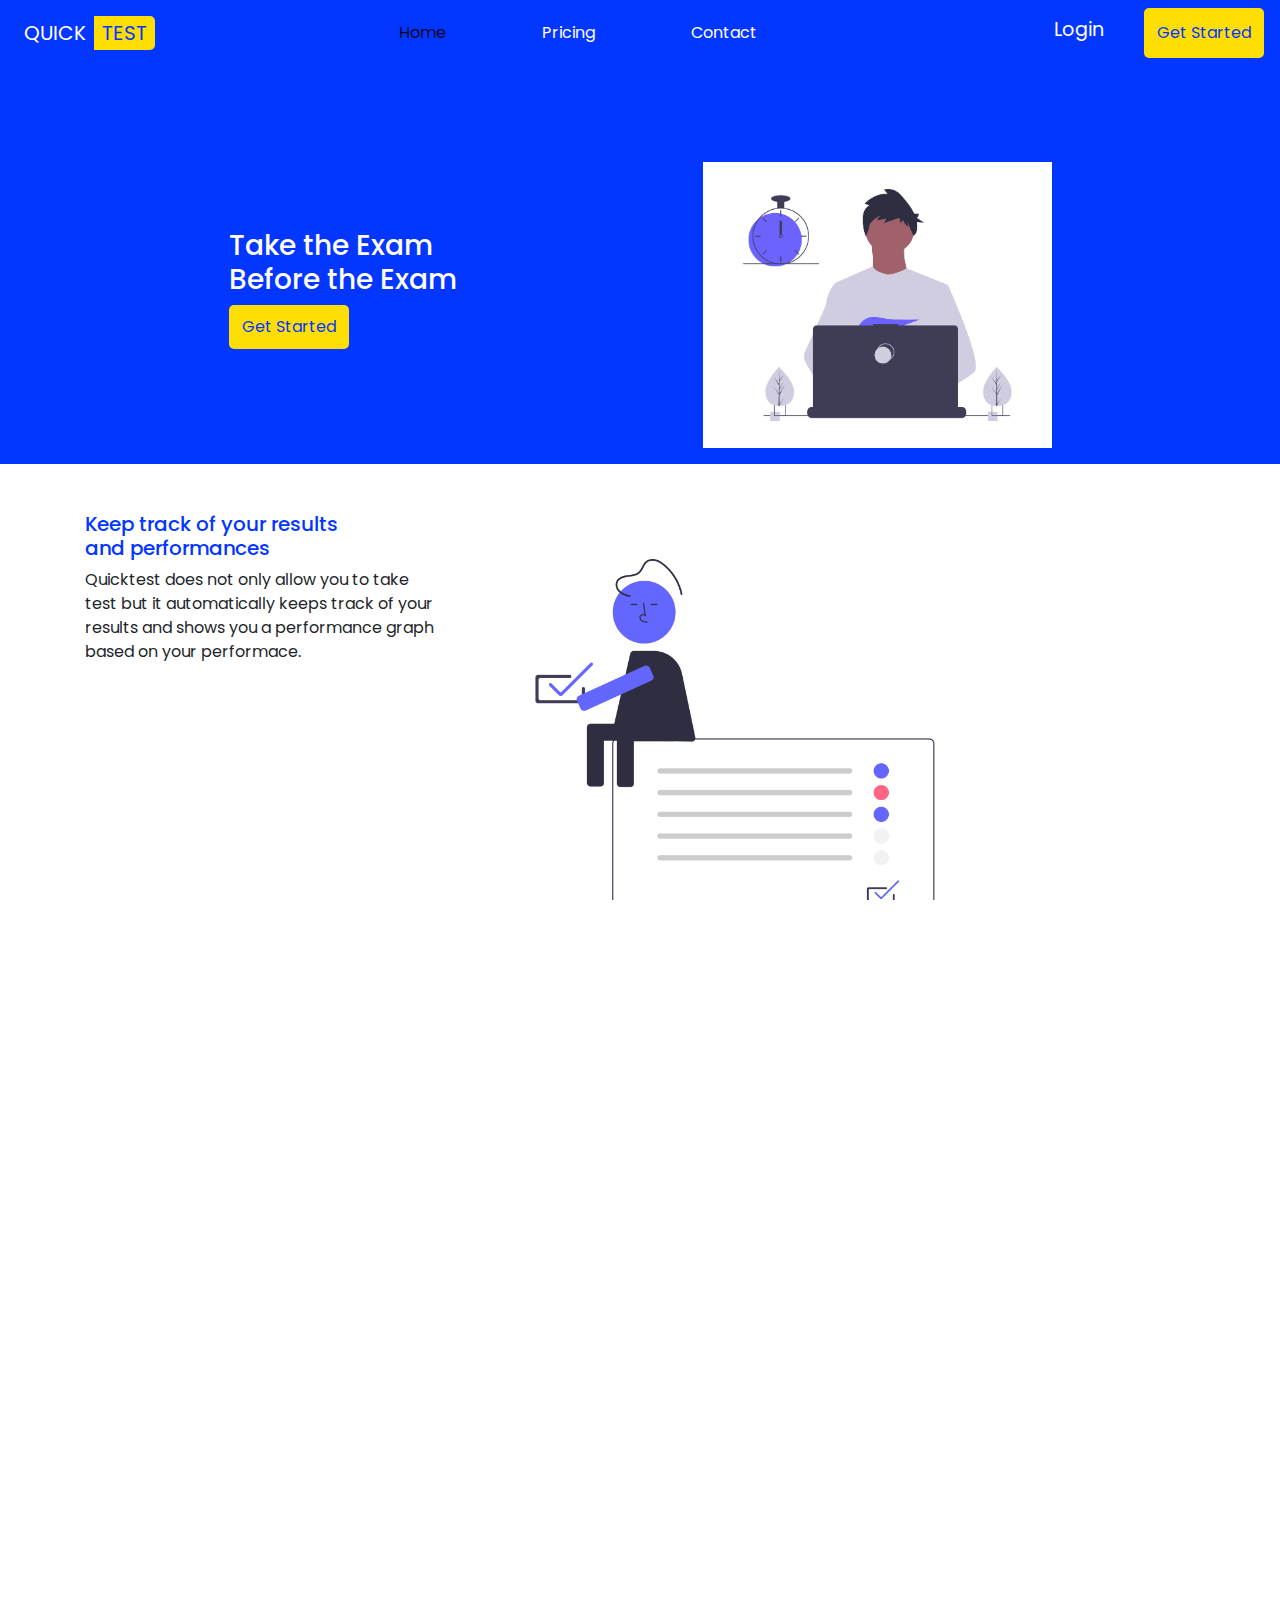
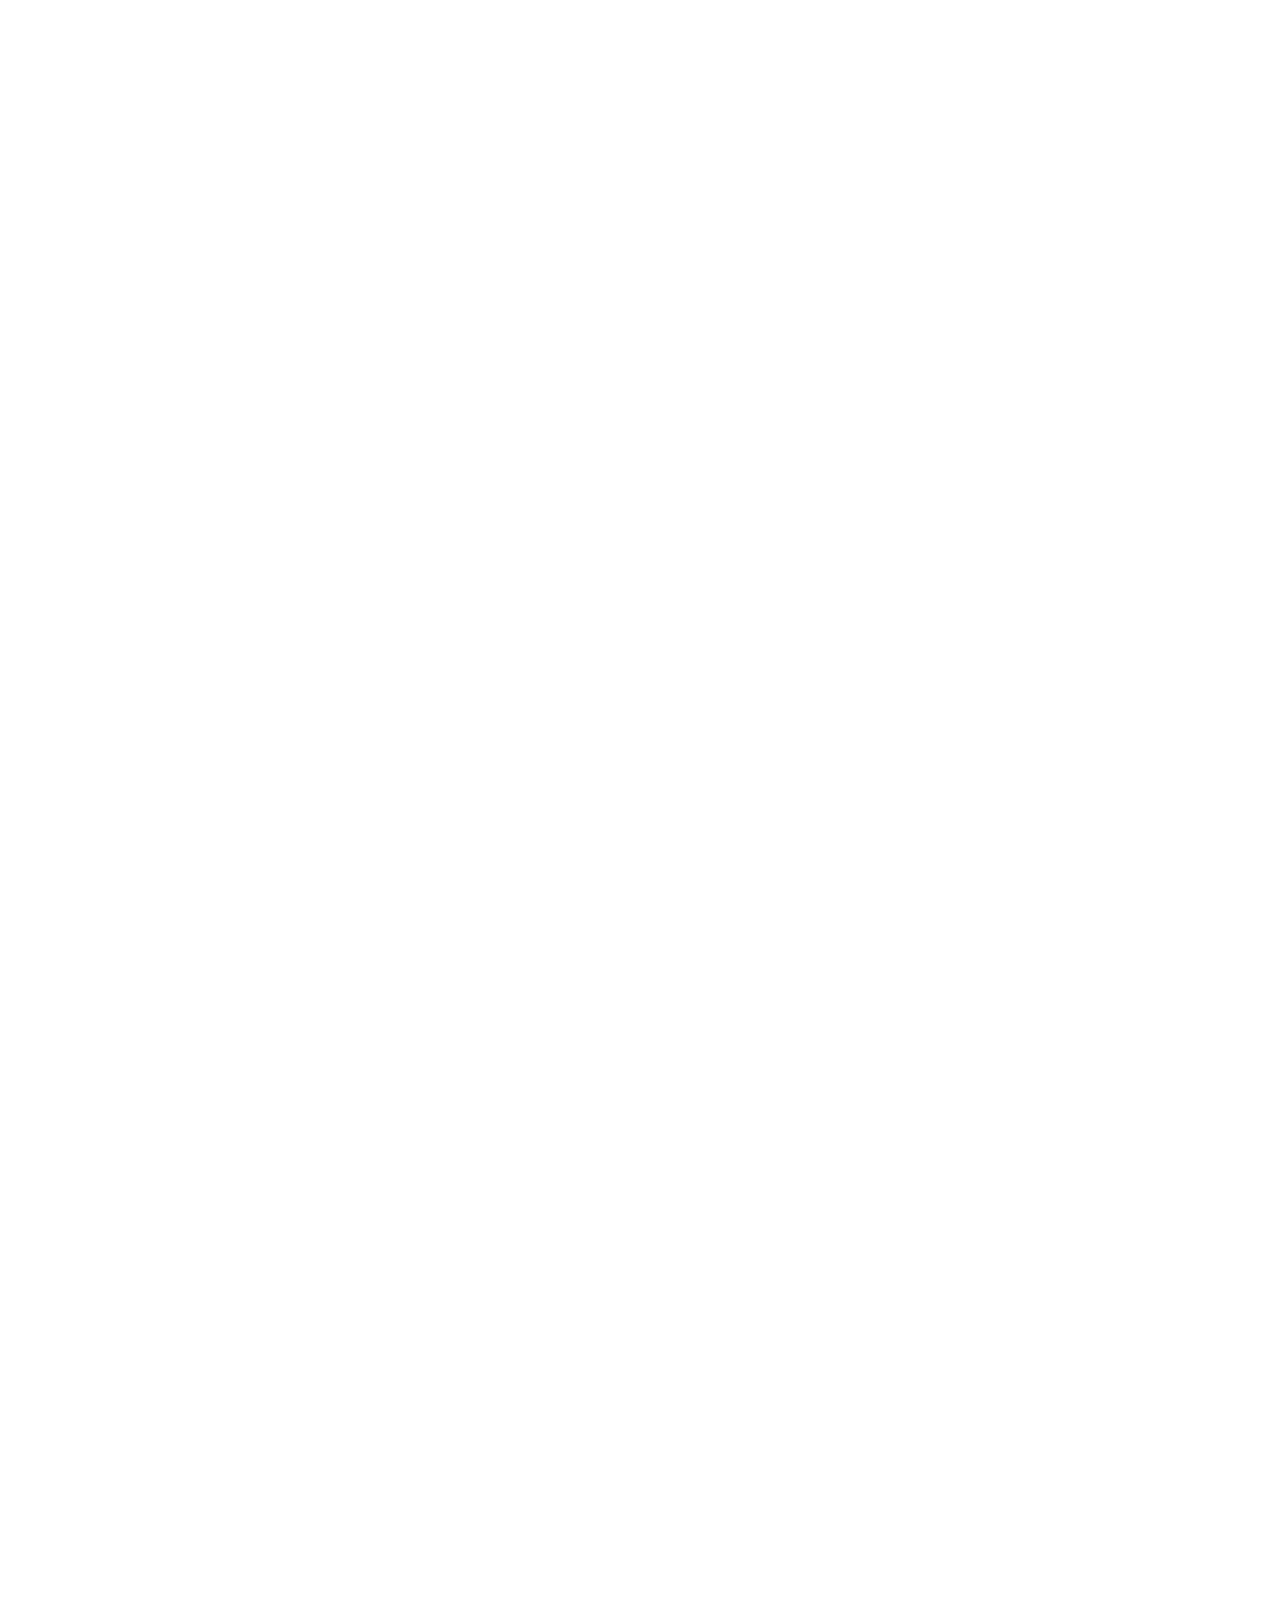
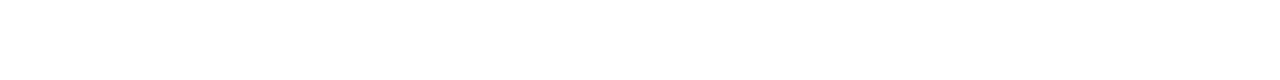
<file: index.html>
<!DOCTYPE html>
<html lang="en">

<head>
  <meta charset="UTF-8">
  <meta name="viewport" content="width=device-width, initial-scale=1.0">
  <meta http-equiv="X-UA-Compatible" content="ie=edge">
  <title>Quicktest</title>
  <link rel="stylesheet" href="../bootstrap/css/bootstrap.min.css">
  <link rel="stylesheet" href="../styles/style.css">
</head>

<body>
<div class="section-1">


  <nav class="navbar navbar-expand-lg navbar-light">
    <a class="navbar-brand" href="index.html"><span class="quick">QUICK</span><span class="test">TEST</span>
    </a>
    <button class="navbar-toggler" type="button" data-toggle="collapse" data-target="#navbarSupportedContent"
      aria-controls="navbarSupportedContent" aria-expanded="false" aria-label="Toggle navigation">
      <span class="navbar-toggler-icon"></span>
    </button>

    <div class="collapse navbar-collapse" id="navbarSupportedContent">
      <ul class="navbar-nav mx-auto">
        <li class="nav-item home-li active">
          <a class="nav-link" href="">Home <span class="sr-only">(current)</span></a>
        </li>
        <li class="nav-item pricing-li">
          <a class="nav-link" href="">Pricing <span class="sr-only"></span></a>
        </li>
        <li class="nav-item contact-li">
          <a class="nav-link" href="">Contact <span class="sr-only"></span></a>
        </li>
      </ul>

        <ul class="navbar-nav ml-auto">
            <li class="nav-item login">
                <a class="nav-link" href="#">Login <span class="sr-only"></span></a>
              </li>
          <li class="nav-item get-started">
          <a class="nav-link" href="#">Get Started <span class="sr-only"></span></a>
        </li>
      </ul>

    </div>
  </nav>



<div class="container nav-first-section">



    <div class="row  d-flex align-items-center justify-content-center">
        <div class="col-md-5 take-exam">
<h3 class="white-text">
    Take the Exam <br>Before the Exam
</h3>
<p class="get-started-exam"><a href="#">Get Started</a></p>
        </div>
        <div class="col-md-4 take-exam-img mb-3">
            <img src="./images/exam.png" class="img-fluid" alt="">
        </div>
    </div>
</div>
</div>


<!-- Other section -->


    <div class="container mb-5">

    
    <div class="row mt-5">
        <div class="col-md-4 mb-2">
<h5 class="blue-text">Keep track of your results <br> and performances</h5>
<!-- <hr style="background-color:yellow;"> -->
<p>Quicktest does not only allow you to take test but it automatically keeps track of your results
    and shows you a performance graph based on your performace.
</p>
        </div>
    
        <div class="col-md-6">
            <img src="./images/track.png" class="img-fluid" alt="">

        </div>
    </div>
</div>




<section>
    <div class="container mb-5">

    
    <div class="row">
        <div class="col-md-6 mb-5">
            <img src="./images/test.png" class="img-fluid" alt="">
        </div>
        <div class="col-md-4">
            
            <h5 class="blue-text">Scheduled Tests</h5>
            <!-- <hr style="background-color:yellow;"> -->
            <p>You can schedule as many tests as you want to take on QuickTest
            </p>
        </div>
    </div>

</div>
</section>


<section>
    <div class="container">

    
    <div class="row">
        <div class="col-md-4 mb-3">
<h5 class="blue-text">Take tests from preferred <br>institution</h5>
<!-- <hr style="background-color:yellow;"> -->
<p>Quicktest gives you the opportunity to take tests of as 
    many institution as you want to.
</p>
        </div>
        <div class="col-md-6">
            <img src="./images/IMG-20200511-WA0001.jpg" class="img-fluid" alt="">
            <!-- You could find illustration that suit this section. I couldn't find one. -->

        </div>
    </div>
</div>
</section>


<section class="lecturers">
    <div class="row justify-content-center  mb-5">
        <h5 class="blue-text">What Lecturers say!</h5>
    </div>

    <div class="container">
        <div class="row">
            <div class="col-md-4">
                <div class="text-center">

              
<img src="./images/IMG-20200511-WA0001.jpg" class="img-fluid testimonial-img" alt="">
</div>

<h5 class="mt-3">Dr AA Ayodele</h5>
<p class="mt-3">Quicktest is a solution to helping university aspirants towards an 80% success</p>
            </div>

            <div class="col-md-4">
                <div class="text-center">

                
                <img src="./images/IMG-20200511-WA0001.jpg" class="img-fluid testimonial-img" alt="">
            </div>
                <h5 class="mt-3">Dr AA Ayodele</h5>
<p class="mt-3">Quicktest is a solution to helping university aspirants towards an 80% success</p>

            </div>

            <div class="col-md-4">
                <div class="text-center">
                    <img src="./images/IMG-20200511-WA0001.jpg" class="img-fluid testimonial-img" alt="">
            </div>
                <h5 class="mt-3">Dr AA Ayodele</h5>
                <p class="mt-3">Quicktest is a solution to helping university aspirants towards an 80% success</p>
            </div>

        </div>
    </div>
</section>



<section>
    <div class="row justify-content-center mb-5">
        <h5 class="blue-text">What students say!</h5>
    </div>

    <div class="container">
        <div class="row">
            <div class="col-md-4">
                <div class="text-center">

                
    <img src="./images/IMG-20200511-WA0001.jpg" class="img-fluid testimonial-img" alt="">
</div>
    <h5 class="mt-3">Dr AA Ayodele</h5>
   <p class="mt-3">Quicktest is a solution to helping university aspirants towards an 80% success</p>
            </div>

            <div class="col-md-4">
                <div class="text-center">
                    <img src="./images/IMG-20200511-WA0001.jpg" class="img-fluid testimonial-img" alt="">
            </div>
                <h5 class="mt-3">Dr AA Ayodele</h5>
      <p class="mt-3">Quicktest is a solution to helping university aspirants towards an 80% success</p>

            </div>

            <div class="col-md-4">
                <div class="text-center">

              
                <img src="./images/IMG-20200511-WA0001.jpg" class="img-fluid testimonial-img" alt="">
            </div>
                <h5 class="mt-3">Dr AA Ayodele</h5>
                <p class="mt-3">Quicktest is a solution to helping university aspirants towards an 80% success</p>
            </div>

        </div>
    </div>
</section>



<section>
<div class="container explore">
    <div class="">
        <p>Explore the basic plan</p>
    </div>
    <div class="row">
        <div class="col-md-6">
<p>You have access to 3 trials with the basic plan</p>
        </div>

        <div class="col-md-6">
            <p class="get-started-footer"><a href="#">Get Started</a></p>
        </div>
    </div>
</div>
</section>


<section>
<div class="container-fluid">
    
</div>
</section>


<footer>
<div class="row">
    <div class="col-md-4 mb-3">
        <span class="quick">QUICK</span><span class="test">TEST</span>
        <p class="mt-5">We are QuickTest are dedicated to the success of students </p>
    </div>

    <div class="col-md-4 mb-3">
<h4>Quick Links</h4>
<p>Home</p>
<p>Pricing</p>
    </div>

    <div class="col-md-4">
        <h4>Contact</h4>
        <p>FUTA South Gate, Akure, Ondo State</p>
        <p>080xxxxxxxxx</p>
    </div>
</div>
</footer>



  <script src="../jquery.min.js"></script>
  <script src="../bootstrap/js/bootstrap.min.js"></script>
 
</body>

</html>
</file>
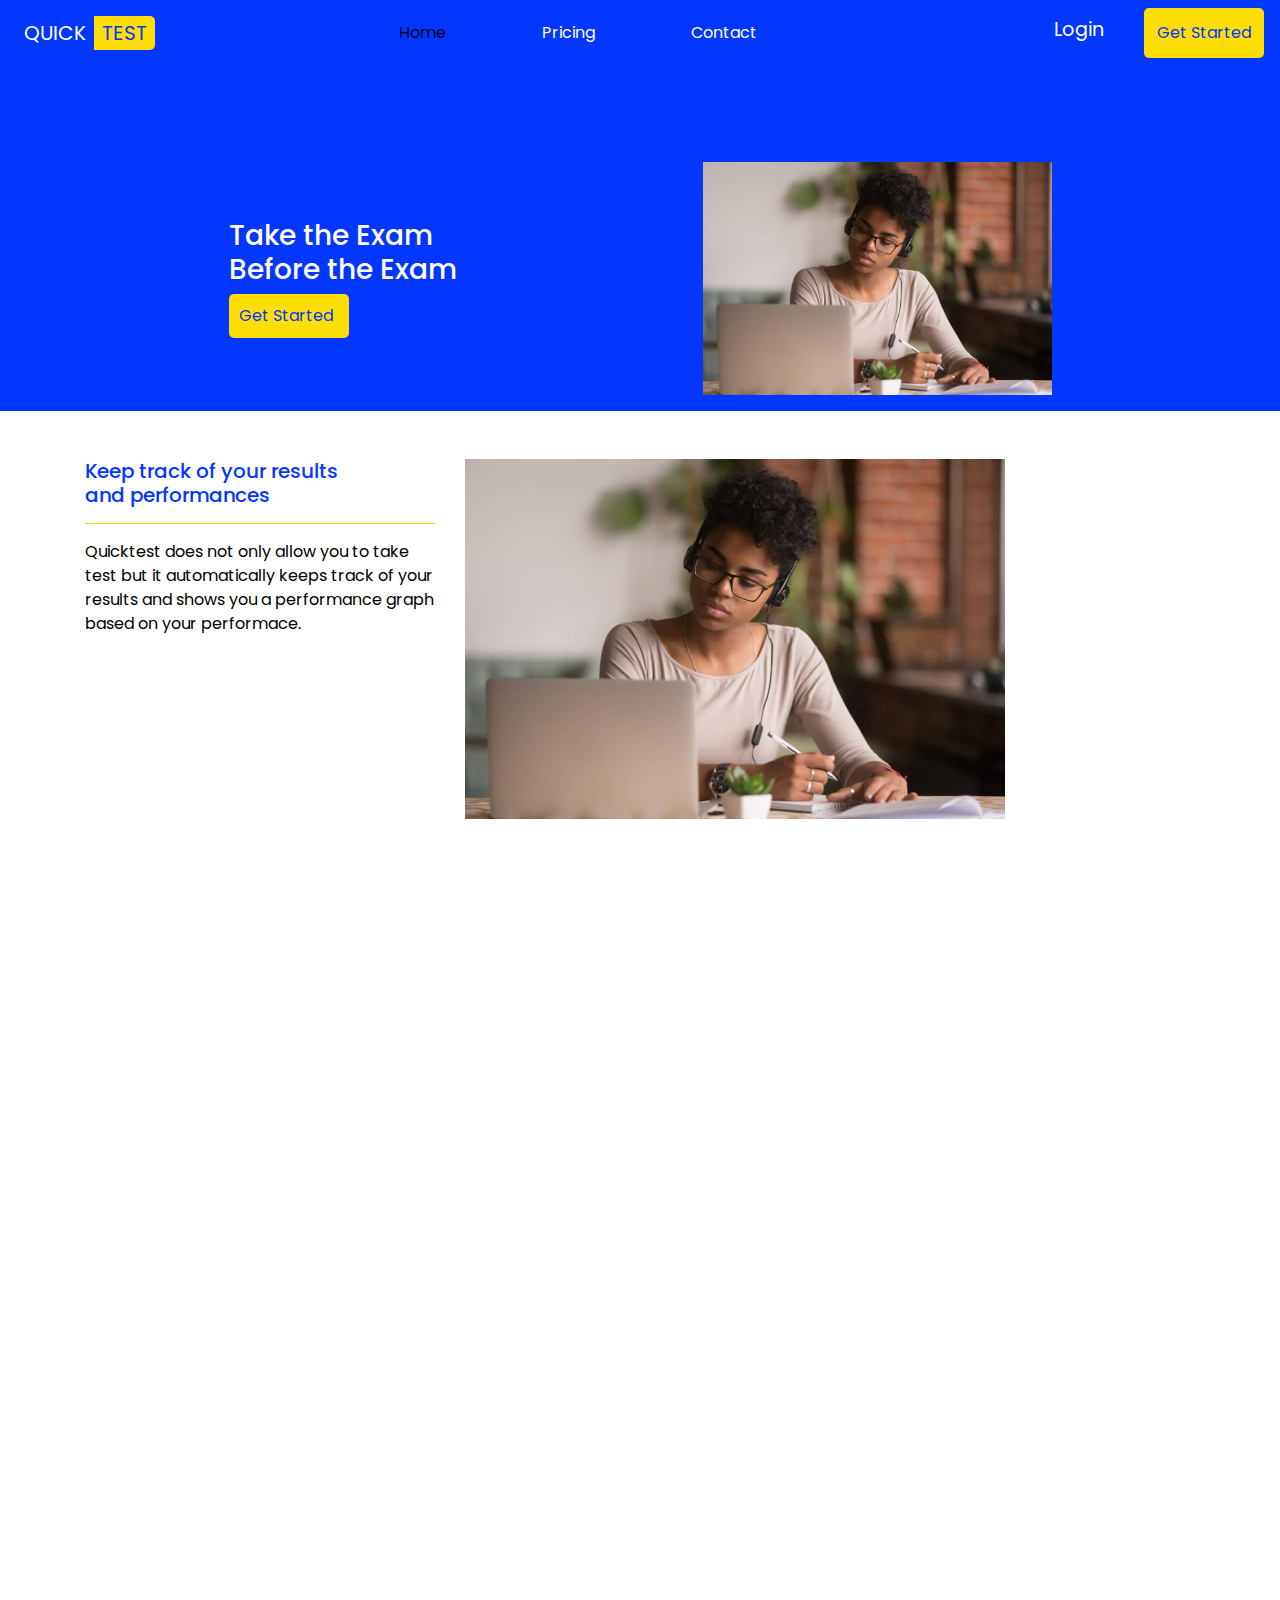
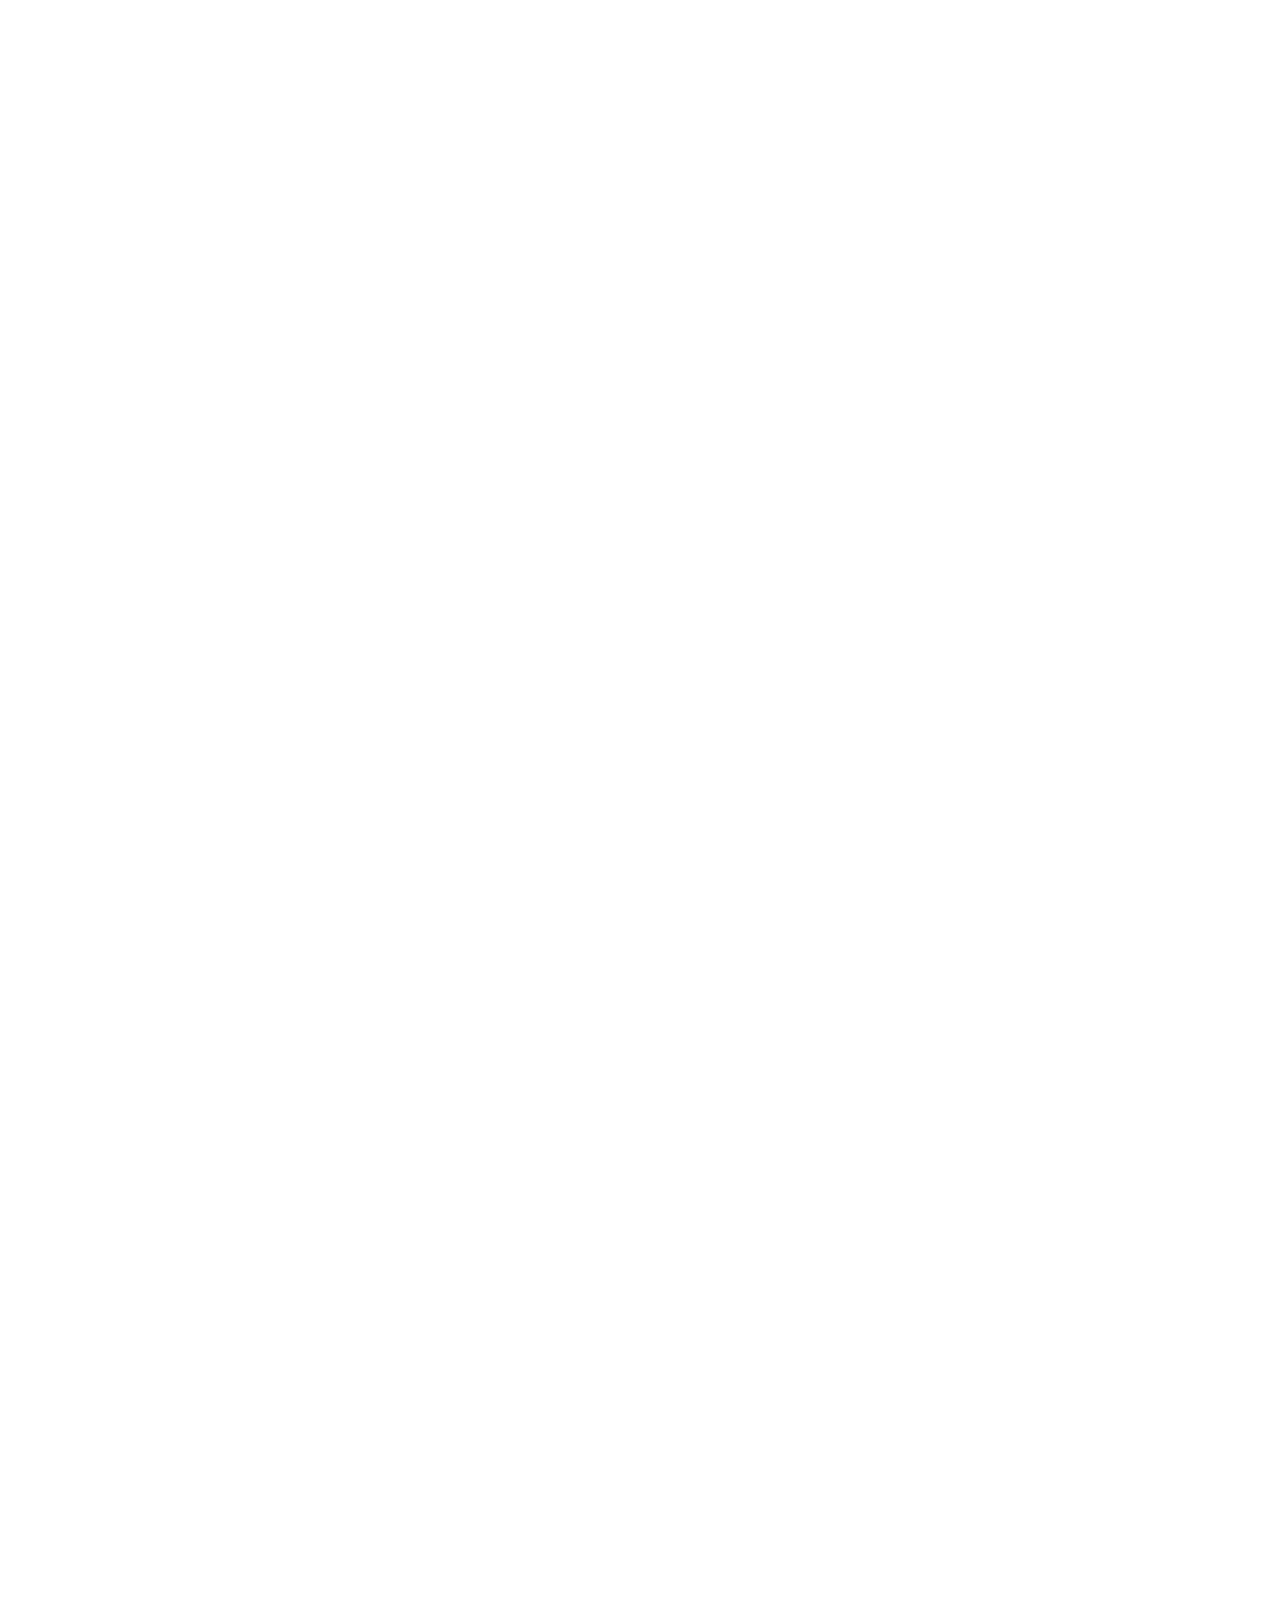
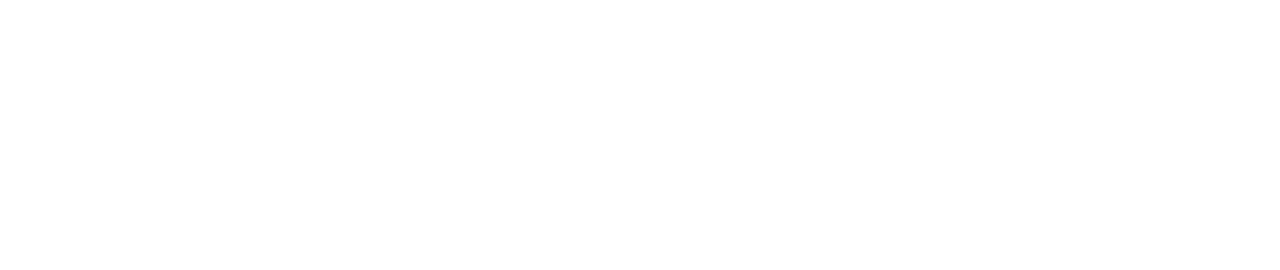
<file: Landing Page/index.html>
<!DOCTYPE html>
<html lang="en">

<head>
  <meta charset="UTF-8">
  <meta name="viewport" content="width=device-width, initial-scale=1.0">
  <meta http-equiv="X-UA-Compatible" content="ie=edge">
  <title>Quicktest Pricing</title>
  <link rel="stylesheet" href="../bootstrap/css/bootstrap.min.css">
  <link rel="stylesheet" href="style.css">
</head>

<body>
<div class="section-1">


  <nav class="navbar navbar-expand-lg navbar-light">
    <a class="navbar-brand" href="index.html"><span class="quick">QUICK</span><span class="test">TEST</span>
    </a>
    <button class="navbar-toggler" type="button" data-toggle="collapse" data-target="#navbarSupportedContent"
      aria-controls="navbarSupportedContent" aria-expanded="false" aria-label="Toggle navigation">
      <span class="navbar-toggler-icon"></span>
    </button>

    <div class="collapse navbar-collapse" id="navbarSupportedContent">
      <ul class="navbar-nav mx-auto">
        <li class="nav-item home-li active">
          <a class="nav-link" href="">Home <span class="sr-only">(current)</span></a>
        </li>
        <li class="nav-item pricing-li">
          <a class="nav-link" href="">Pricing <span class="sr-only"></span></a>
        </li>
        <li class="nav-item contact-li">
          <a class="nav-link" href="">Contact <span class="sr-only"></span></a>
        </li>
      </ul>

        <ul class="navbar-nav ml-auto">
            <li class="nav-item login">
                <a class="nav-link" href="#">Login <span class="sr-only"></span></a>
              </li>
          <li class="nav-item get-started">
          <a class="nav-link" href="#">Get Started <span class="sr-only"></span></a>
        </li>
      </ul>

    </div>
  </nav>



<div class="container nav-first-section">



    <div class="row  d-flex align-items-center justify-content-center">
        <div class="col-md-5 take-exam">
<h3 class="white-text">
    Take the Exam <br>Before the Exam
</h3>
<p class="get-started-exam"><a href="#">Get Started</a></p>
        </div>
        <div class="col-md-4 mb-3">
            <img src="../IMG-20200511-WA0001.jpg" class="img-fluid" alt="">
        </div>
    </div>
</div>
</div>


<!-- Other section -->


    <div class="container mb-5">

    
    <div class="row mt-5">
        <div class="col-md-4 mb-2">
<h5 class="blue-text">Keep track of your results <br> and performances</h5>
<hr style="background-color:yellow;">
<p>Quicktest does not only allow you to take test but it automatically keeps track of your results
    and shows you a performance graph based on your performace.
</p>
        </div>
        <div class="col-md-6 ">
            <img src="../IMG-20200511-WA0001.jpg" class="img-fluid" alt="">

        </div>
    </div>
</div>




<section>
    <div class="container mb-5">

    
    <div class="row">
        <div class="col-md-6 mb-5">
            <img src="../IMG-20200511-WA0001.jpg" class="img-fluid" alt="">
        </div>
        <div class="col-md-4">
            
            <h5 class="blue-text">Scheduled Tests</h5>
            <hr style="background-color:yellow;">
            <p>You can schedule as many tests as you want to take on QuickTest
            </p>
        </div>
    </div>

</div>
</section>


<section>
    <div class="container">

    
    <div class="row">
        <div class="col-md-4 mb-3">
<h5 class="blue-text">Take tests from preferred <br>institution</h5>
<hr style="background-color:yellow;">
<p>Quicktest gives you the opportunity to take tests of as 
    many institution as you want to.
</p>
        </div>
        <div class="col-md-6">
            <img src="../IMG-20200511-WA0001.jpg" class="img-fluid" alt="">

        </div>
    </div>
</div>
</section>


<section>
    <div class="row justify-content-center mb-5">
        <h5 class="blue-text">What Lecturers say!</h5>
    </div>

    <div class="container">
        <div class="row">
            <div class="col-md-4">
                <div class="text-center">

              
<img src="../IMG-20200511-WA0001.jpg" class="img-fluid testimonial-img" alt="">
</div>

<h5 class="mt-3">Dr AA Ayodele</h5>
<p class="mt-3">Quicktest is a solution to helping university aspirants towards an 80% success</p>
            </div>

            <div class="col-md-4">
                <div class="text-center">

                
                <img src="../IMG-20200511-WA0001.jpg" class="img-fluid testimonial-img" alt="">
            </div>
                <h5 class="mt-3">Dr AA Ayodele</h5>
<p class="mt-3">Quicktest is a solution to helping university aspirants towards an 80% success</p>

            </div>

            <div class="col-md-4">
                <div class="text-center">
                    <img src="../IMG-20200511-WA0001.jpg" class="img-fluid testimonial-img" alt="">
            </div>
                <h5 class="mt-3">Dr AA Ayodele</h5>
                <p class="mt-3">Quicktest is a solution to helping university aspirants towards an 80% success</p>
            </div>

        </div>
    </div>
</section>



<section>
    <div class="row justify-content-center mb-5">
        <h5 class="blue-text">What students say!</h5>
    </div>

    <div class="container">
        <div class="row">
            <div class="col-md-4">
                <div class="text-center">

                
    <img src="../IMG-20200511-WA0001.jpg" class="img-fluid testimonial-img" alt="">
</div>
    <h5 class="mt-3">Dr AA Ayodele</h5>
   <p class="mt-3">Quicktest is a solution to helping university aspirants towards an 80% success</p>
            </div>

            <div class="col-md-4">
                <div class="text-center">
                    <img src="../IMG-20200511-WA0001.jpg" class="img-fluid testimonial-img" alt="">
            </div>
                <h5 class="mt-3">Dr AA Ayodele</h5>
      <p class="mt-3">Quicktest is a solution to helping university aspirants towards an 80% success</p>

            </div>

            <div class="col-md-4">
                <div class="text-center">

              
                <img src="../IMG-20200511-WA0001.jpg" class="img-fluid testimonial-img" alt="">
            </div>
                <h5 class="mt-3">Dr AA Ayodele</h5>
                <p class="mt-3">Quicktest is a solution to helping university aspirants towards an 80% success</p>
            </div>

        </div>
    </div>
</section>



<section>
<div class="container explore">
    <div class="">
        <p>Explore the basic plan</p>
    </div>
    <div class="row">
        <div class="col-md-6">
<p>You have access to 3 trials with the basic plan</p>
        </div>

        <div class="col-md-6">
            <p class="get-started-footer"><a href="#">Get Started</a></p>
        </div>
    </div>
</div>
</section>


<section>
<div class="container-fluid">
    
</div>
</section>


<footer>
<div class="row">
    <div class="col-md-4 mb-3">
        <span class="quick">QUICK</span><span class="test">TEST</span>
        <p class="mt-5">We are QuickTest are dedicated to the success of students </p>
    </div>

    <div class="col-md-4 mb-3">
<h4>Quick Links</h4>
<p>Home</p>
<p>Pricing</p>
    </div>

    <div class="col-md-4">
        <h4>Contact</h4>
        <p>FUTA South Gate, Akure, Ondo State</p>
        <p>080xxxxxxxxx</p>
    </div>
</div>
</footer>



  <script src="../jquery.min.js"></script>
  <script src="../bootstrap/js/bootstrap.min.js"></script>
 
</body>

</html>
</file>
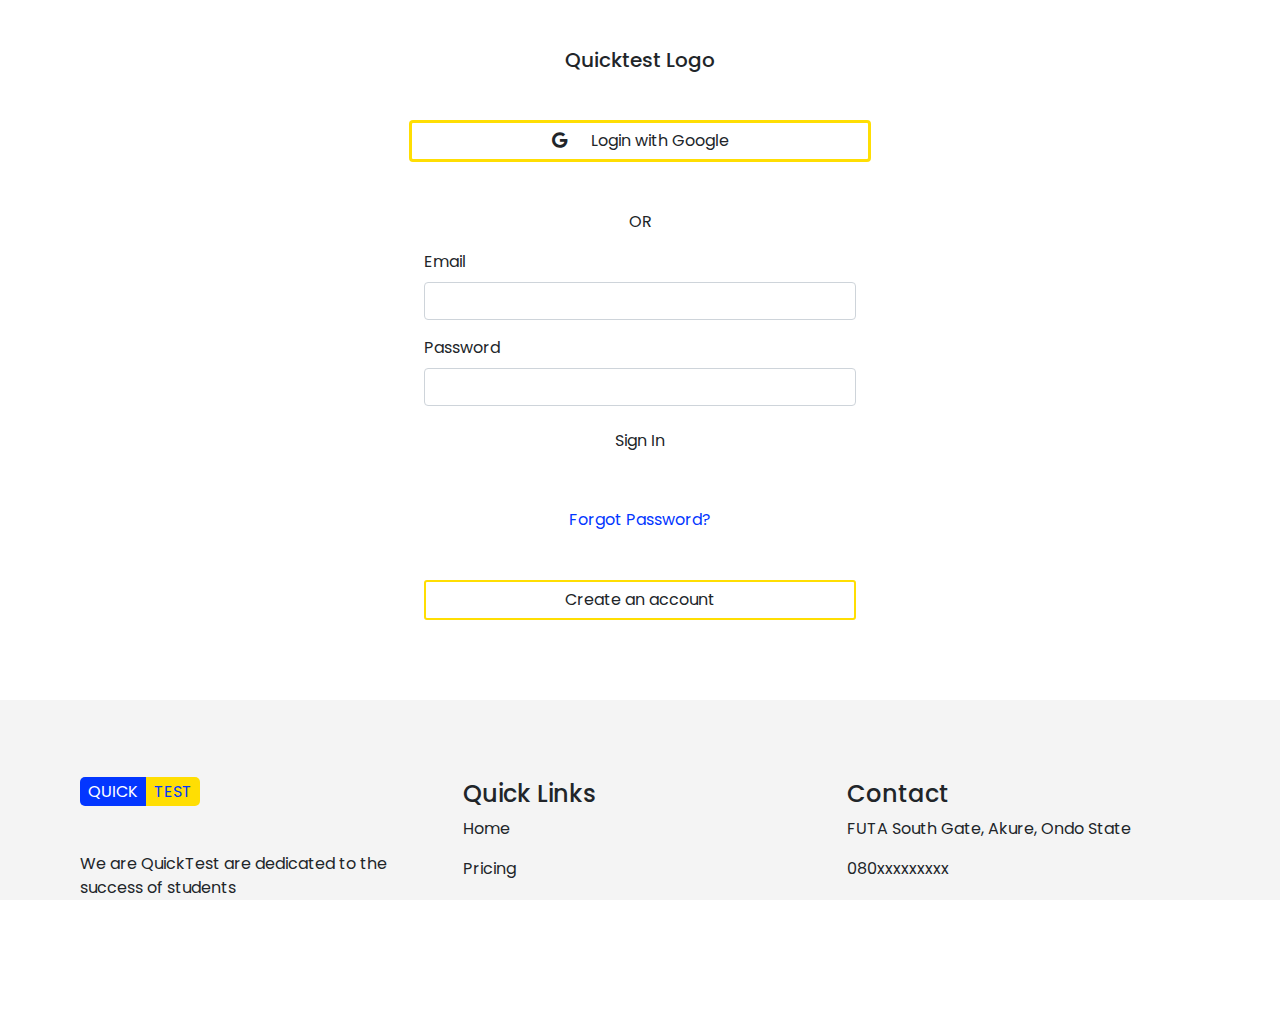
<file: login.html>
<!DOCTYPE html>
<html lang="en">
<head>
    <meta charset="UTF-8">
    <meta name="viewport" content="width=device-width, initial-scale=1.0">
    <title>Login</title>
    <link rel="stylesheet" href="../bootstrap/css/bootstrap.min.css">
    <link rel="stylesheet" href="../styles/style.css">
   <link rel="stylesheet" href="https://cdnjs.cloudflare.com/ajax/libs/font-awesome/5.14.0/css/all.min.css"> 
</head>
<body>
    
<div class="container login-container d-flex align-items-center justify-content-center ">

<div class="col-md-5">
    <h5 class="text-center mb-5">Quicktest Logo</h5>

<div class="row justify-content-center">
    <button class="btn btn-white btn-md"> <i class="fab fa-google"></i> Login with Google</button>
</div>

<div class="mt-5 row  justify-content-center text-center">
<p> OR</p>  
 
 </div>

<form action="">

    <!-- <div class="col-md-5"> -->
        <div class="form-group">

        <label for="email">Email</label>
        <input type="text" name="email" class="form-control">
    </div>
<!-- </div> -->
    


<!-- <div class="col-md-5"> -->
    <div class="form-group">
    <label for="email">Password</label>
    <input type="password" name="password" class="form-control">
</div>
<!-- </div> -->


<!-- <div class="col-md-5"> -->
    <div class="sign-in">
    <button class="btn btn-md btn-yellow btn-block">Sign In</button>
</div>
<!-- </div> -->

</form>


<!-- <div class="col-md-5 mt-5 text-center"> -->
    <div class="forgot-password  mt-5 text-center">
<p><a class="forgot-password-link" href="#">Forgot Password?</a></p>
</div>
<!-- </div> -->

<!-- <div class="col-md-5"> -->
    <div class="sign-up mt-5">
    <button class="btn btn-md btn-sign-up btn-block">Create an account</button>
</div>
<!-- </div> -->

</div>

</div>





<footer>
    <div class="row">
        <div class="col-md-4 mb-3">
            <span class="quick">QUICK</span><span class="test">TEST</span>
            <p class="mt-5">We are QuickTest are dedicated to the success of students </p>
        </div>
    
        <div class="col-md-4 mb-3">
    <h4>Quick Links</h4>
    <p>Home</p>
    <p>Pricing</p>
        </div>
    
        <div class="col-md-4">
            <h4>Contact</h4>
            <p>FUTA South Gate, Akure, Ondo State</p>
            <p>080xxxxxxxxx</p>
        </div>
    </div>
    </footer>
    
    



    <script src="../jquery.min.js"></script>
    <script src="../bootstrap/js/bootstrap.min.js"></script>
</body>
</html>
</file>
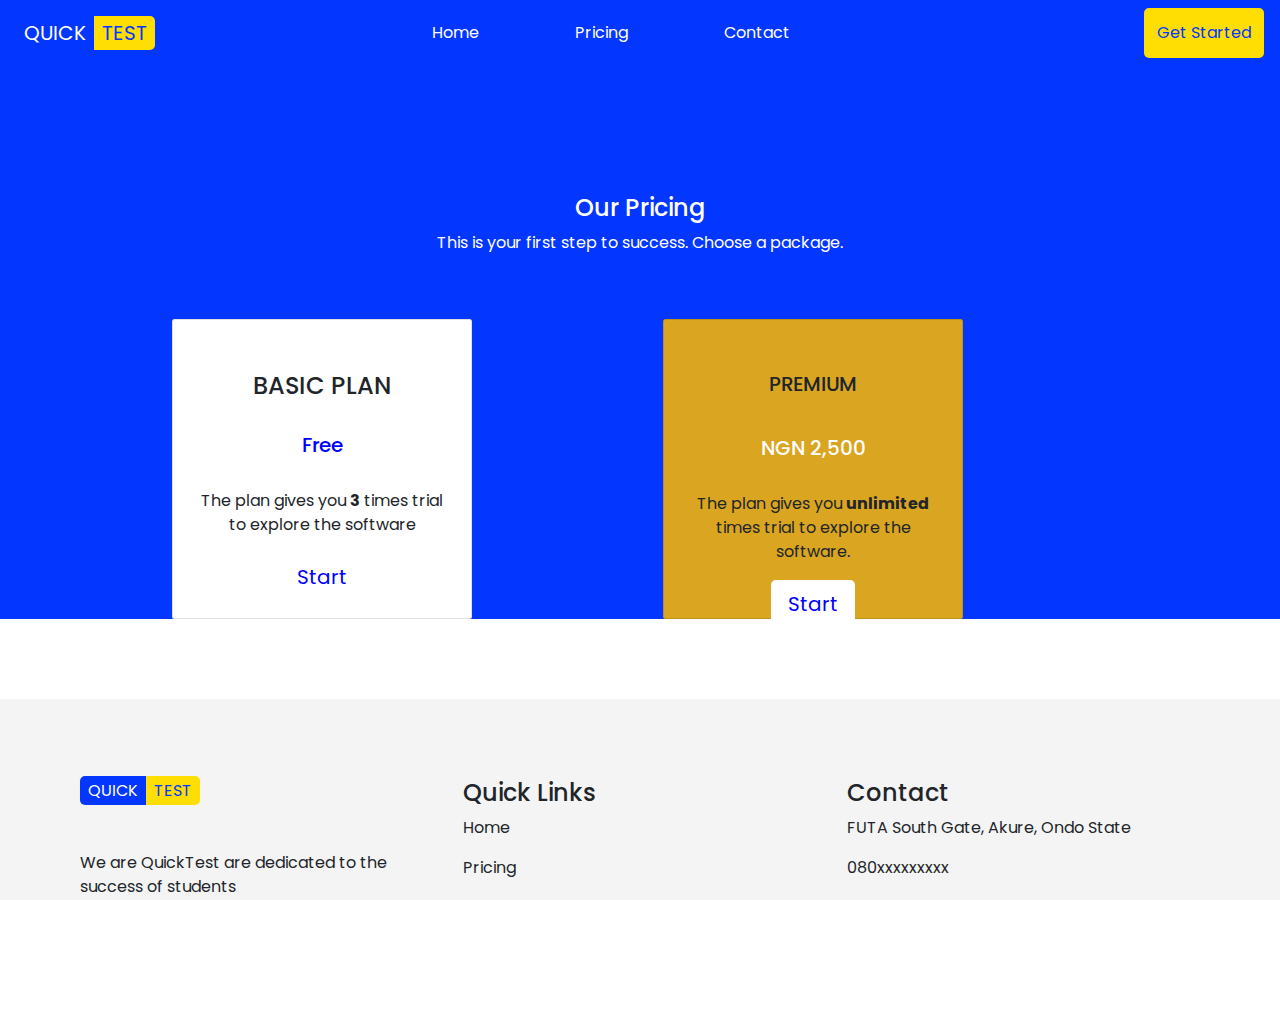
<file: pricing.html>
<!DOCTYPE html>
<html lang="en">

<head>
  <meta charset="UTF-8">
  <meta name="viewport" content="width=device-width, initial-scale=1.0">
  <meta http-equiv="X-UA-Compatible" content="ie=edge">
  <title>Quicktest Pricing</title>
  <link rel="stylesheet" href="../bootstrap/css/bootstrap.min.css">
  <link rel="stylesheet" href="../styles/style.css">
</head>

<body>
  <section class="pricing-bg">
  <nav class="navbar navbar-expand-lg navbar-light">
    <a class="navbar-brand" href="/"><span class="quick">QUICK</span><span class="test">TEST</span>
    </a>
    <button class="navbar-toggler" type="button" data-toggle="collapse" data-target="#navbarSupportedContent"
      aria-controls="navbarSupportedContent" aria-expanded="false" aria-label="Toggle navigation">
      <span class="navbar-toggler-icon"></span>
    </button>

    <div class="collapse navbar-collapse" id="navbarSupportedContent">
      <ul class="navbar-nav mx-auto">
        <li class="nav-item home-li">
          <a class="nav-link" href="">Home <span class="sr-only">(current)</span></a>
        </li>
        <li class="nav-item pricing-li">
          <a class="nav-link" href="">Pricing <span class="sr-only"></span></a>
        </li>
        <li class="nav-item contact-li">
          <a class="nav-link" href="">Contact <span class="sr-only"></span></a>
        </li>
      </ul>

        <ul class="navbar-nav ml-auto">
          <li class="nav-item get-started">
          <a class="nav-link" href="#">Get Started <span class="sr-only"></span></a>
        </li>
      </ul>

    </div>
  </nav>



  <div class="container text-center pricing">
    <div class="row justify-content-center">
      <h4>Our Pricing</h4>
    </div>
    <div class="row justify-content-center">
      <p>This is your first step to success. Choose a package.</p>
    </div>
  </div>


  <div class="container  mt-5 pricing-card text-center">
    <div class="row justify-content-center ">

      <div class="col-md-5  card-div mr-3">
        <div class="card">
          <div class="card-body">
  
                <h4 class="plan">BASIC PLAN</h4>
           
          <h5 class="free price">Free</h5>

            <p class="price-text">The plan gives you <b>3</b> times trial
               to explore the software</p>
               <button class="btn btn-lg btn-yellow"><span class="start">Start</span></button>

          </div>
        </div>
      </div>

      <div class="col-md-5 card-div">
        <div class="card premium">
          <div class="card-body">
              <div class="row justify-content-center">
                  <h5 class="plan"> PREMIUM</h5>
              </div>
              
              <h5 class="price paid"> NGN 2,500</h5>
              <p class="price-text">The plan gives you <b>unlimited</b> times trial
                 to explore the software.</p>
                 <button class="btn btn-lg btn-premium"><span class="start">Start</span></button>

          </div>
        </div>
      </div>

    </div>
  </div>



</section>



  <footer>
    <div class="row">
        <div class="col-md-4 mb-3">
            <span class="quick">QUICK</span><span class="test">TEST</span>
            <p class="mt-5">We are QuickTest are dedicated to the success of students </p>
        </div>
    
        <div class="col-md-4 mb-3">
    <h4>Quick Links</h4>
    <p>Home</p>
    <p>Pricing</p>
        </div>
    
        <div class="col-md-4">
            <h4>Contact</h4>
            <p>FUTA South Gate, Akure, Ondo State</p>
            <p>080xxxxxxxxx</p>
        </div>
    </div>
    </footer>
  <script src="../jquery.min.js"></script>
  <script src="../bootstrap/js/bootstrap.min.js"></script>
 
</body>

</html>
</file>
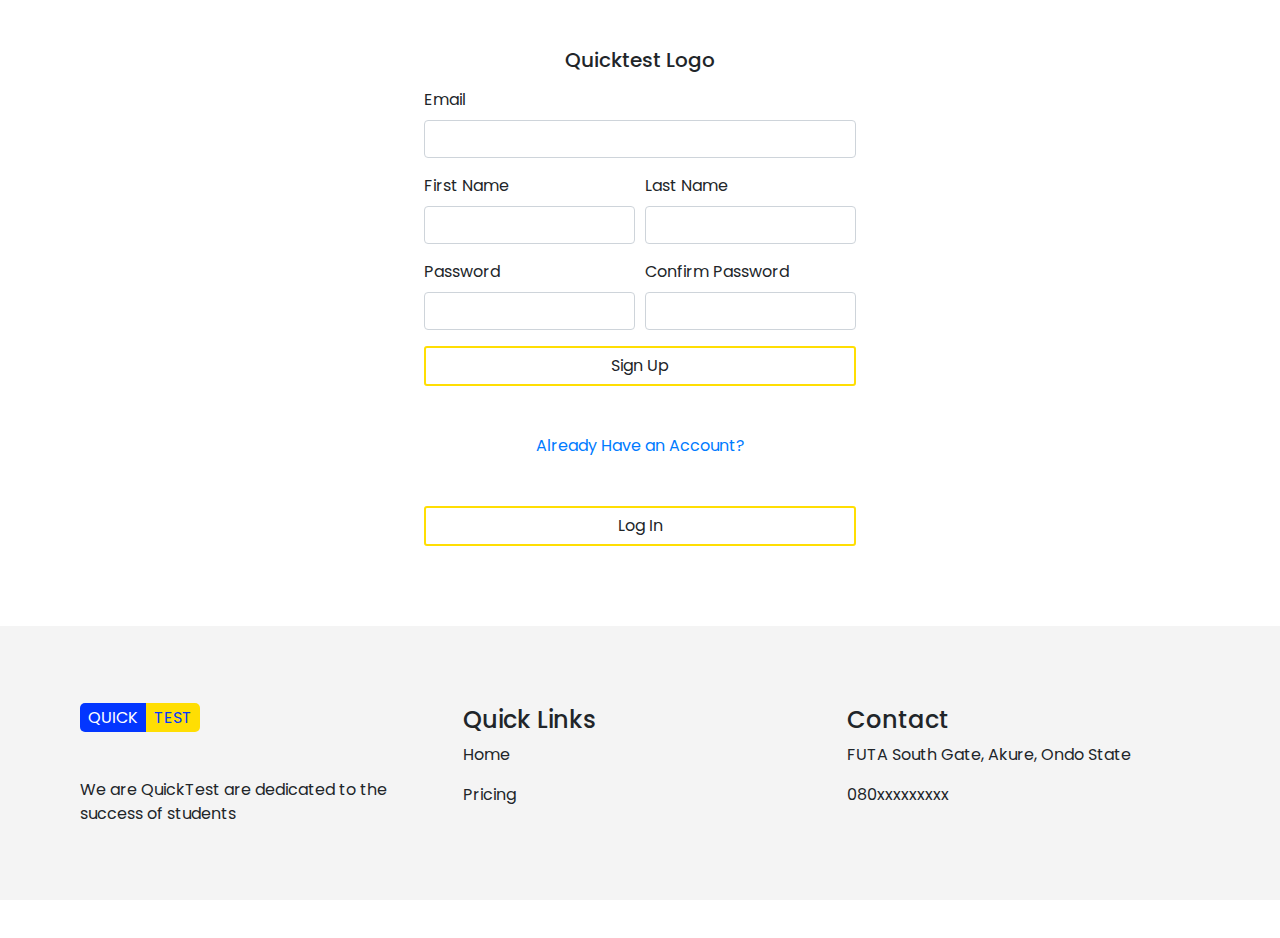
<file: registration.html>
<!DOCTYPE html>
<html lang="en">

<head>
    <meta charset="UTF-8">
    <meta name="viewport" content="width=device-width, initial-scale=1.0">
    <title>Registration</title>
    <link rel="stylesheet" href="../bootstrap/css/bootstrap.min.css">
    <link rel="stylesheet" href="../styles/style.css">
</head>

<body>

    <div class="container login-container d-flex align-items-center container justify-content-center ">

        <div class="col-md-5">
            <h5 class="text-center mb-3">Quicktest Logo</h5>





            <form action="">


                <div class="form-group">
                    <label for="email">Email</label>
                    <input type="text" name="email" class="form-control">
                </div>



              


                <div class="form-row">
                    <div class="form-group col-md-6">
                      <label for="first_name">First Name</label>
                      <input type="text" class="form-control">
                    </div>
                    <div class="form-group col-md-6">
                      <label for="last_name">Last Name</label>
                      <input type="text" class="form-control">
                    </div>
                  </div>
                  

                  <div class="form-row">
                    <div class="form-group col-md-6">
                      <label for="password1">Password</label>
                      <input type="passwprd" class="form-control" >
                    </div>
                    <div class="form-group col-md-6">
                      <label for="password2">Confirm Password</label>
                      <input type="password" class="form-control">
                    </div>
                  </div>
                  

                
                <div class="sign-in">
                    <button class="btn btn-md btn-sign-up btn-block">Sign Up</button>
                </div>
          

            </form>


 
            <div class="forgot-password  mt-5 text-center">
                <p><a href="#">Already Have an Account?</a></p>
            </div>
            

           
            <div class="sign-up mt-5">
                <button class="btn btn-md btn-sign-up btn-block">Log In</button>
            </div>
          

        </div>

    </div>





    <footer>
        <div class="row">
            <div class="col-md-4 mb-3">
                <span class="quick">QUICK</span><span class="test">TEST</span>
                <p class="mt-5">We are QuickTest are dedicated to the success of students </p>
            </div>

            <div class="col-md-4 mb-3">
                <h4>Quick Links</h4>
                <p>Home</p>
                <p>Pricing</p>
            </div>

            <div class="col-md-4">
                <h4>Contact</h4>
                <p>FUTA South Gate, Akure, Ondo State</p>
                <p>080xxxxxxxxx</p>
            </div>
        </div>
    </footer>





    <script src="../jquery.min.js"></script>
    <script src="../bootstrap/js/bootstrap.min.js"></script>
</body>

</html>
</file>
<file: styles/style.css>
@import url('https://fonts.googleapis.com/css2?family=Poppins:wght@200;400&display=swap');
html,body{
    /* background:blue; */
    font-family: 'Poppins', sans-serif;
    /* color:black; */
    overflow-x: hidden;
    width:100%;
    height:100%;
}

.navbar-toggler{
    background:white;
}
.navbar .nav-item .nav-link{
    color:white;
}

.get-started .nav-link{
    color:blue !important;
}
.home-li, .pricing-li, .contact-li{
    margin-left:5rem;
}


.pricing{
    margin-top:8rem;
    color:white;
    padding-left:1rem;
    padding-right:1rem;
}

.paid{
    color:white;
}
.start, .free{
    color:blue;
}

.quick{
    background: #0336FF;

    border-top-left-radius:5px;
    border-bottom-left-radius:5px;
    padding:3px 0.5rem;
    color:white;
}
.btn-premium{
    background:white;
}
.card{
    width:300px !important;
    height:300px !important;
    border-radius: 2.5px !important;
}
.premium{
    background-color:goldenrod;
}

.plan, .price, .price-text {
    margin-top:2rem;
}
footer{
    background:#f4f4f4;
    padding:5rem 5rem;
}

.btn-sign-up{
    background:white;
    border:2px solid #FFDE03;
    border-radius: 3px;
}

.btn-sign-up:hover{
    background:#FFDE03;
}


.pricing-bg{
    background:#0336FF;
}

.forgot-password-link{
    color:#0336FF !important;
}
.forgot-password-link:hover{
    color:#0336FF !important;
    text-decoration:none;
}

.active{
    color: #FFDE03 !important;

}
.login-container{
       
    padding-top:3rem !important;
    
}
i{
    margin-right:20px;
}

.test{
    background:#FFDE03 !important;
    color:#0336FF;
    border-top-right-radius:5px;
    border-bottom-right-radius:5px;
    padding:3px 0.5rem;
}
.navbar-toggler{
    background:white;
}
.navbar .nav-item .nav-link{
    color:white;
}
.get-started{
    background:#FFDE03;
    padding:5px;
    border-radius:5px;
}
.get-started-exam, .get-started-footer{
    width:120px;
    background:#FFDE03;
    border-radius: 5px;
    padding:10px;
    text-align:center;
}
.get-started .nav-link, .get-started-footer a, .get-started-exam a{
    color:#0336FF !important;
    text-decoration:none;
}
.white-text{
    color:white;
}
.take-exam{
    padding-left:1rem;
    padding-bottom:2rem;
}
.login{
    margin-right:2rem;
    font-size: 1.2rem;
}
.nav-first-section{
    margin-top:6em;
}
.section-1{
    background: #0336FF;

    
}
.blue-text{
    color:#0336FF;
}
.lecturers{
    margin-top:6rem;
}
.testimonial-img{
    height:200px;
    width:200px;
    border-radius:50%;
}
.home-li, .pricing-li, .contact-li{
    margin-left:5rem;
}

.navbar .nav-item .nav-link:hover{
    color:#FFDE03;
}
.explore{
    padding:3rem 3rem;
    background: #0336FF;
    color:white;
    margin-top:2rem;
    margin-bottom:2rem;
}
footer{
    background:#f4f4f4;
    padding:5rem 5rem;
    margin-top:5rem;
}
.btn-white{
    background:white;
    border:3px solid #FFDE03;
    width:100%;

}
.btn-white:hover{
    background:#FFDE03;
    /* border:3px solid #FFDE03; */

}

@media screen and (max-width:767px){
    .card{
        width:100% !important;
        height:100% !important;
       
    }
    .card-div{
       margin-bottom:2rem !important;
    }
    .get-started-exam{
        display:none;
    }
    footer{
        text-align:center;
    }
 
   
}

@media screen and (max-width:991px){
    .get-started{
    width:60%;
    text-align:center;
    }
    .home-li, .pricing-li, .contact-li{
        margin-left:0rem;
    }
    
}
</file>
<file: Landing Page/style.css>
@import url('https://fonts.googleapis.com/css2?family=Poppins:wght@200;400&display=swap');
html,body{
    /* background:blue; */
    font-family: 'Poppins', sans-serif;
    color:black;
    overflow-x: hidden;
    width:100%;
    height:100%;
    /* font-size:1.2rem; */
    
}
.quick{
    background: #0336FF;

    border-top-left-radius:5px;
    border-bottom-left-radius:5px;
    padding:3px 0.5rem;
    color:white;
}

.active{
    color: #FFDE03 !important;

}

.test{
    background:#FFDE03 !important;
    color:#0336FF;
    border-top-right-radius:5px;
    border-bottom-right-radius:5px;
    padding:3px 0.5rem;
}
.navbar-toggler{
    background:white;
}
.navbar .nav-item .nav-link{
    color:white;
}
.get-started{
    background:#FFDE03;
    padding:5px;
    border-radius:5px;
}
.get-started-exam, .get-started-footer{
    width:120px;
    background:#FFDE03;
    border-radius: 5px;
    padding:10px;
}
.get-started .nav-link, .get-started-footer a, .get-started-exam a{
    color:#0336FF !important;
    text-decoration:none;
}
.white-text{
    color:white;
}
.take-exam{
    padding-left:1rem;
}
.login{
    margin-right:2rem;
    font-size: 1.2rem;
}
.nav-first-section{
    margin-top:6em;
}
.section-1{
    background: #0336FF;

    
}
.blue-text{
    color:#0336FF;
}
section{
    margin-top:6rem;
}
.testimonial-img{
    height:200px;
    width:200px;
    border-radius:50%;
}
.home-li, .pricing-li, .contact-li{
    margin-left:5rem;
}

.navbar .nav-item .nav-link:hover{
    color:#FFDE03;
}
.explore{
    padding:3rem 3rem;
    background: #0336FF;
    
    color:white;
}
footer{
    background:#f4f4f4;
    padding:5rem 5rem;
}

@media screen and (max-width:767px){
    .card{
        width:100% !important;
        height:100% !important;
       
    }
    .col-md-5{
       margin-bottom:2rem !important;
    }
    .col-md-4{
        text-align: center;
    }
}

@media screen and (max-width:991px){
    .get-started{
    width:100px;
    text-align:center;
    }
    .home-li, .pricing-li, .contact-li{
        margin-left:0rem;
    }
    
}
@media screen and (max-width:767px){
    .get-started-exam{
        display:none;
    }
}
</file>
